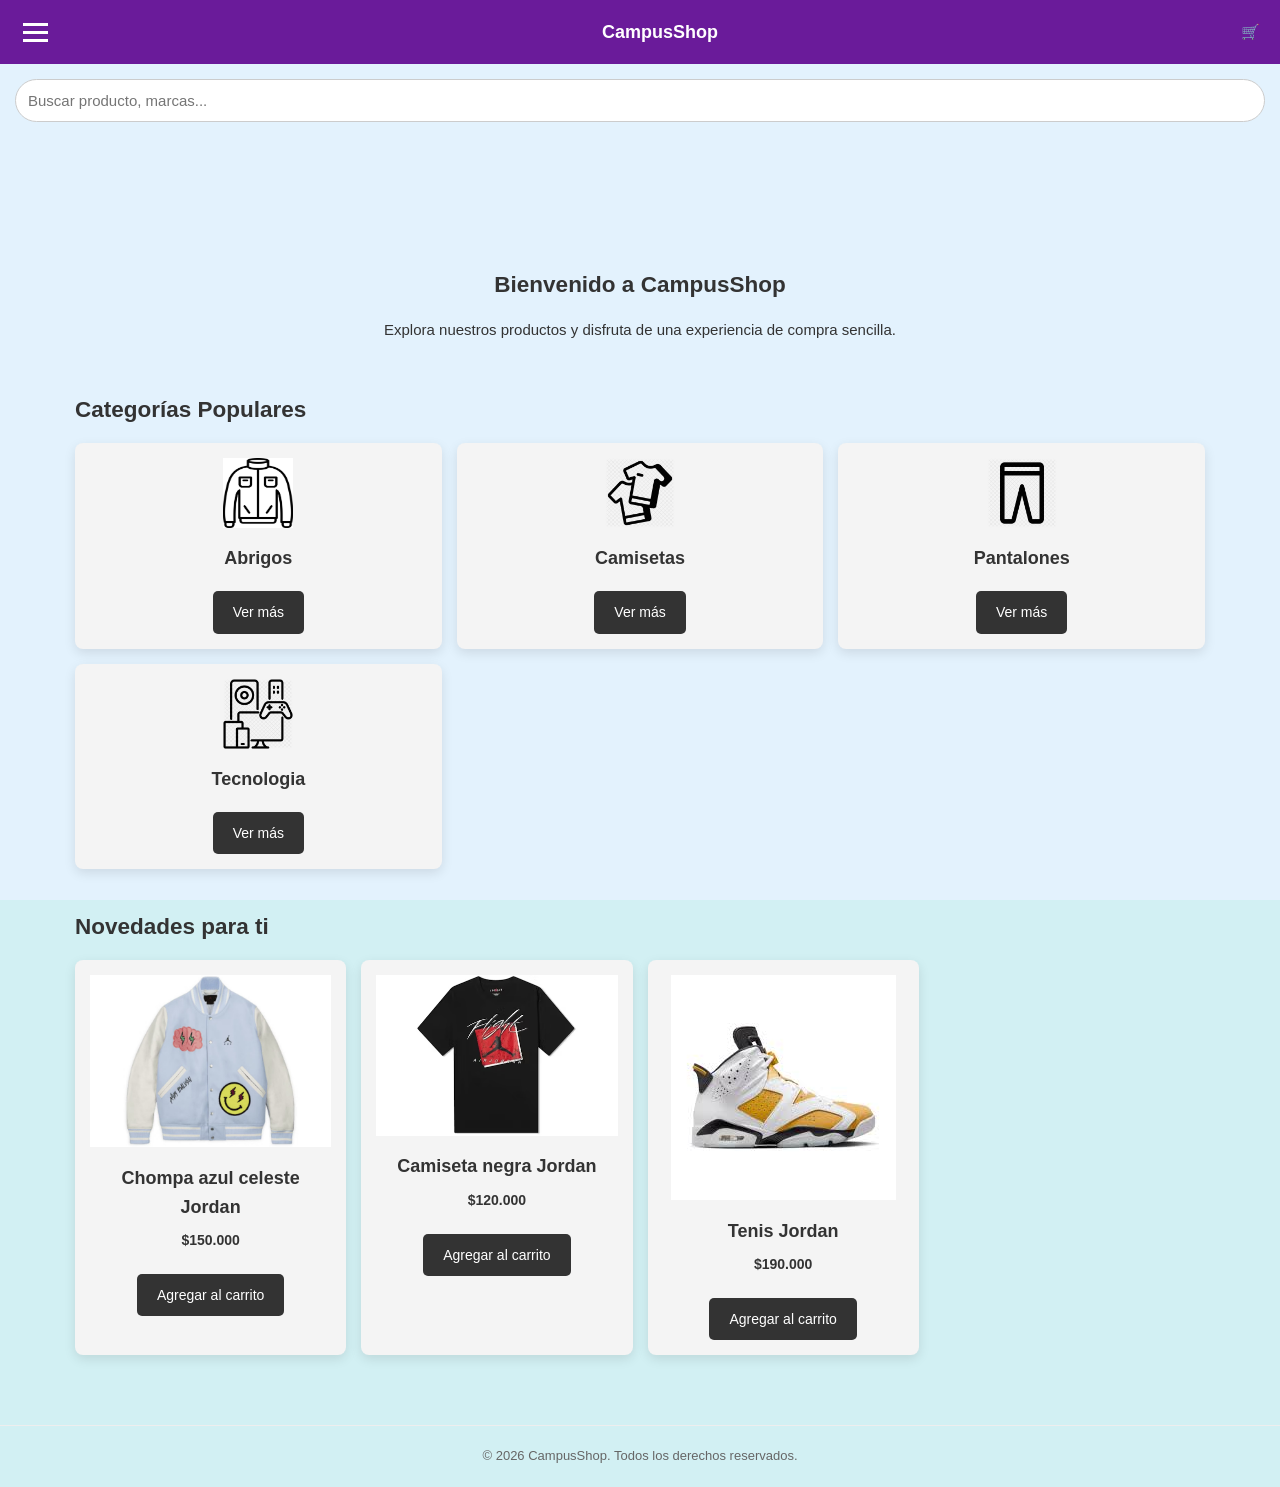
<file: index.html>
<!DOCTYPE html>
<html lang="es">
<head>

  <meta charset="UTF-8">
  <meta name="viewport" content="width=device-width, initial-scale=1.0">
  <title>CampusShop - Inicio</title>

  <link rel="stylesheet" href="css/base.css">

  <link rel="stylesheet" href="css/components.css">

  <link rel="stylesheet" href="css/layout.css">

  <link rel="stylesheet" href="css/responsive.css">

</head>
<body>
  <input type="checkbox" id="menu-toggle" hidden>

  <nav class="sidebar">
    <div class="menu-links">
      <div class="menu-item"><a href="index.html">Inicio</a></div>
      <div class="menu-item"><a href="catalogo.html">Catálogo</a></div>
      <div class="menu-item"><a href="carrito.html">Carrito</a></div>
      <div class="menu-item"><a href="checkout.html">Checkout</a></div>
      <div class="menu-item"><a href="historial.html">Historial</a></div>
      <div class="menu-item"><a href="perfil.html">Perfil</a></div>
      <div class="menu-item"><a href="producto.html">Producto</a></div>
      <div class="menu-item"><a href="vacio.html">Vacío</a></div>
    </div>
  </nav>

  <label for="menu-toggle" class="overlay"></label>

  <header class="site-header">
    <label for="menu-toggle" class="menu-btn">
      <span class="hamburger"></span>
    </label>
    <div class="logo">CampusShop</div>
    <div class="iconos-header">
  <a href="carrito.html" class="icono-carrito">
    🛒
  </a>
</div>

  </header>

  <section class="busqueda">
    <form action="catalogo.html" method="get">
      <input type="text" placeholder="Buscar producto, marcas..." class="search-input">
    </form>
  </section>

  <main>
    <section class="hero">
      <h1>Bienvenido a CampusShop</h1>
      <p>Explora nuestros productos y disfruta de una experiencia de compra sencilla.</p>
    </section>

    <section class="categorias">
      <h2>Categorías Populares</h2>
      <div class="grid-categorias">
        <div class="categoria">
          <img src="IMAGENES/abrigoicon.png" alt="Accesorios">
          <h3>Abrigos</h3>
          <a href="producto.html" class="btn">Ver más</a>
        </div>
        <div class="categoria">
          <img src="IMAGENES/Camisetasicon.png" alt="Accesorios">
          <h3>Camisetas</h3>
          <a href="producto.html" class="btn">Ver más</a>
        </div>
        <div class="categoria">
          <img src="IMAGENES/pantalonesicon.png" alt="Accesorios">
          <h3>Pantalones</h3>
          <a href="producto.html" class="btn">Ver más</a>
        </div>
        <div class="categoria">
          <img src="IMAGENES/electrónicaicon.png" alt="Accesorios">
          <h3>Tecnologia</h3>
          <a href="producto.html" class="btn">Ver más</a>
        </div>
      </div>
    </section>

    <section class="novedades">
      <h2>Novedades para ti</h2>
      
      <div class="grid-productos">
  <div class="producto">
    <img src="IMAGENES/chaqueta.png" alt="">
    <h3>Chompa azul celeste Jordan</h3>
    <p>$150.000</p>
    <a href="carrito.html" class="btn">Agregar al carrito</a>
  </div>
  <div class="producto">
    <img src="IMAGENES/image.png" alt="Camiseta Gráfica">
    <h3>Camiseta negra Jordan</h3>
    <p>$120.000</p>
    <a href="carrito.html" class="btn">Agregar al carrito</a>
  </div>
  <div class="producto">
    <img src="IMAGENES/JR1.png" alt="Zapatos Deportivos">
    <h3>Tenis Jordan</h3>
    <p>$190.000</p>
    <a href="carrito.html" class="btn">Agregar al carrito</a>
  </div>
</div>

    </section>
  </main>

  <footer>
    <p>&copy; 2026 CampusShop. Todos los derechos reservados.</p>
  </footer>
</body>
</html>
</file>
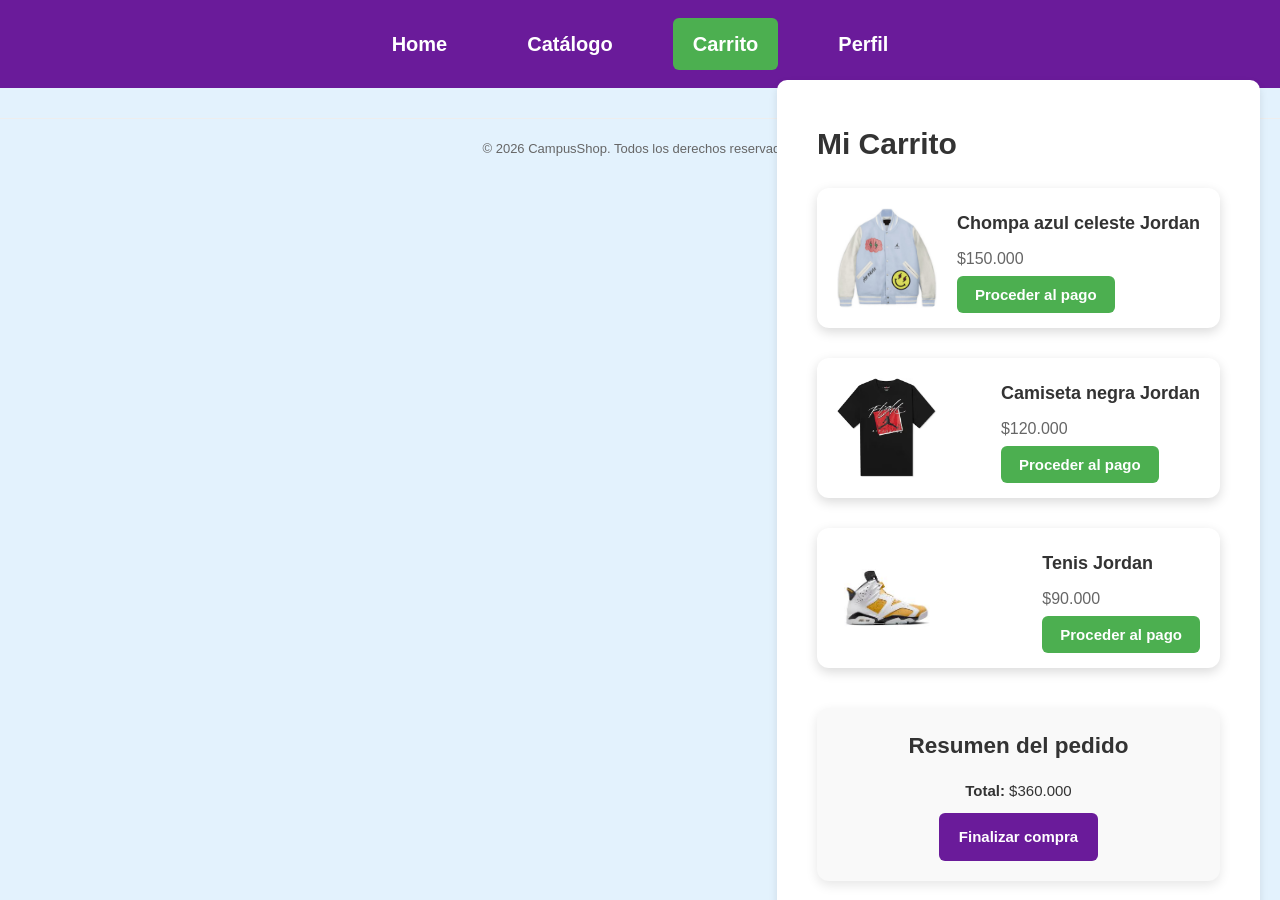
<file: carrito.html>
<!DOCTYPE html>
<html lang="es">
<head>
  <meta charset="UTF-8">
  <meta name="viewport" content="width=device-width, initial-scale=1.0">
  <title>Carrito - CampusShop</title>
  <!-- Estilos globales -->
  <link rel="stylesheet" href="css/base.css">
  <link rel="stylesheet" href="css/layout.css">
  <link rel="stylesheet" href="css/components.css">
  <link rel="stylesheet" href="css/responsive.css">
  <!-- Estilos específicos del carrito -->
  <link rel="stylesheet" href="css/carrito.css">
</head>
<body>
  <header>
    <nav>
      <a href="index.html">Home</a>
      <a href="catalogo.html">Catálogo</a>
      <a href="carrito.html" class="activo">Carrito</a>
      <a href="perfil.html">Perfil</a>
    </nav>
  </header>

  <main class="carrito">
    <h1>Mi Carrito</h1>

    <div class="grid-carrito">
      <div class="producto-carrito">
        <img src="IMAGENES/chaqueta.png" alt="Chaqueta">
        <div class="info-producto">
          <h3>Chompa azul celeste Jordan</h3>
          <p>$150.000</p>
          <a href="checkout.html" class="btn-secundario">Proceder al pago</a>
        </div>
      </div>

      <div class="producto-carrito">
        <img src="IMAGENES/image.png" alt="Camiseta">
        <div class="info-producto">
          <h3>Camiseta negra Jordan</h3>
          <p>$120.000</p>
          <a href="checkout.html" class="btn-secundario">Proceder al pago</a>
        </div>
      </div>

      <div class="producto-carrito">
        <img src="IMAGENES/JR1.png" alt="Tenis">
        <div class="info-producto">
          <h3>Tenis Jordan</h3>
          <p>$90.000</p>
          <a href="checkout.html" class="btn-secundario">Proceder al pago</a>
        </div>
      </div>
    </div>

    <div class="resumen-carrito">
      <h2>Resumen del pedido</h2>
      <p><strong>Total:</strong> $360.000</p>
      <a href="checkout.html" class="btn-principal">Finalizar compra</a>
    </div>
  </main>

  <footer>
    <p>&copy; 2026 CampusShop. Todos los derechos reservados.</p>
  </footer>
</body>
</html>
</file>
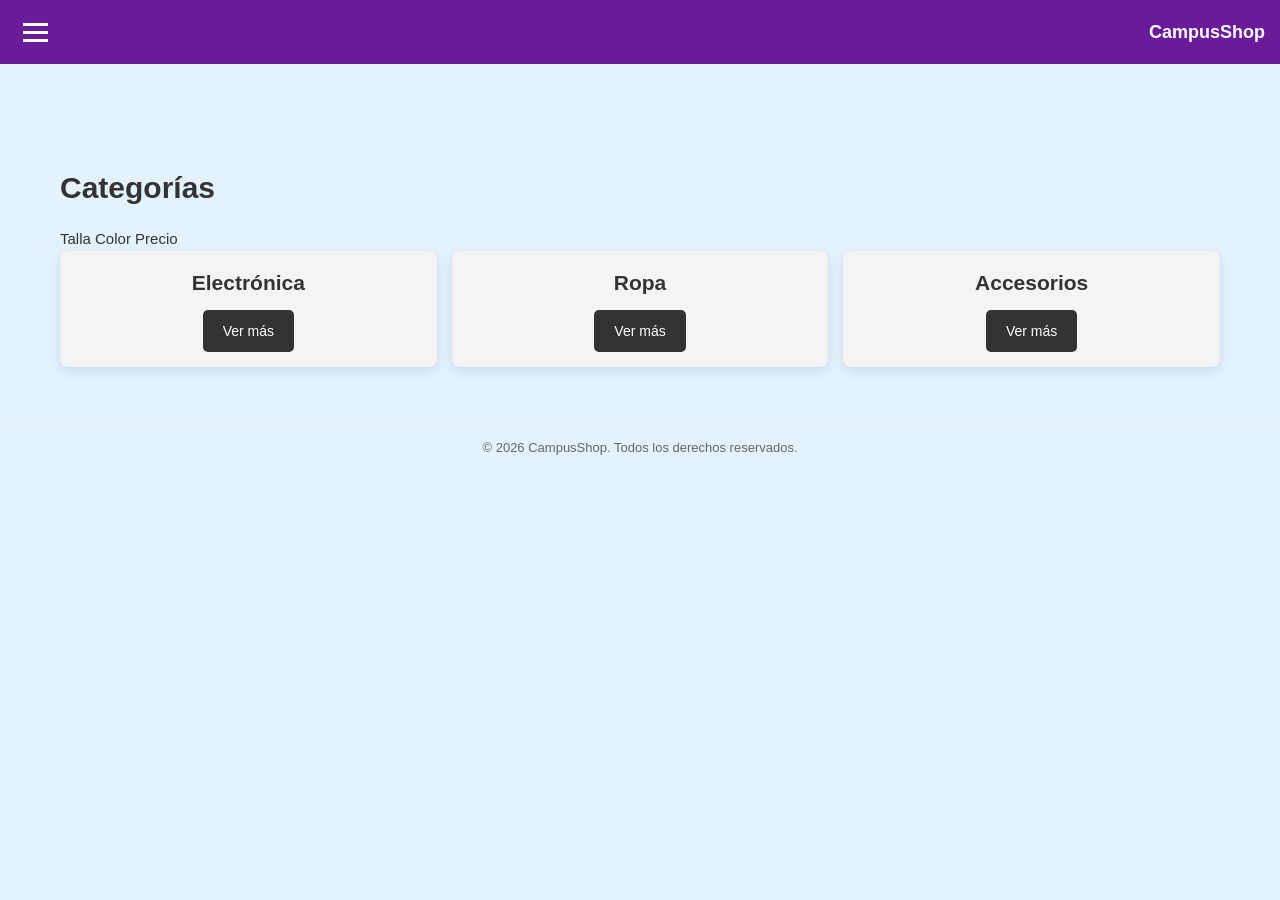
<file: catalogo.html>
<!DOCTYPE html>
<html lang="es">
<head>
  <meta charset="UTF-8">
  <meta name="viewport" content="width=device-width, initial-scale=1.0">
  <title>CampusShop - Catálogo</title>
  <link rel="stylesheet" href="css/base.css">
  <link rel="stylesheet" href="css/components.css">
  <link rel="stylesheet" href="css/layout.css">
  <link rel="stylesheet" href="css/responsive.css">
</head>
<body>
  <input type="checkbox" id="menu-toggle" hidden>

  <nav class="sidebar">
    <div class="menu-links">
      <div class="menu-item"><a href="index.html">Inicio</a></div>
      <div class="menu-item"><a href="catalogo.html">Catálogo</a></div>
      <div class="menu-item"><a href="carrito.html">Carrito</a></div>
      <div class="menu-item"><a href="checkout.html">Checkout</a></div>
      <div class="menu-item"><a href="historial.html">Historial</a></div>
      <div class="menu-item"><a href="perfil.html">Perfil</a></div>
      <div class="menu-item"><a href="producto.html">Producto</a></div>
      <div class="menu-item"><a href="vacio.html">Vacío</a></div>
    </div>
  </nav>

  <label for="menu-toggle" class="overlay"></label>

  <header class="site-header">
    <label for="menu-toggle" class="menu-btn">
      <span class="hamburger"></span>
    </label>
    <div class="logo">CampusShop</div>
  </header>

  <main class="catalogo">
    <h1>Categorías</h1>
    <div class="filtros">
  <span class="filtro">Talla</span>
  <span class="filtro">Color</span>
  <span class="filtro">Precio</span>
  </div>

    <div class="grid-categorias">
      <div class="categoria">
        <h2>Electrónica</h2>
        <a href="producto.html" class="btn">Ver más</a>
      </div>
      <div class="categoria">
        <h2>Ropa</h2>
        <a href="producto.html" class="btn">Ver más</a>
      </div>
      <div class="categoria">
        <h2>Accesorios</h2>
        <a href="producto.html" class="btn">Ver más</a>
      </div>
    </div>
  </main>

  <footer>
    <p>&copy; 2026 CampusShop. Todos los derechos reservados.</p>
  </footer>
</body>
</html>
</file>
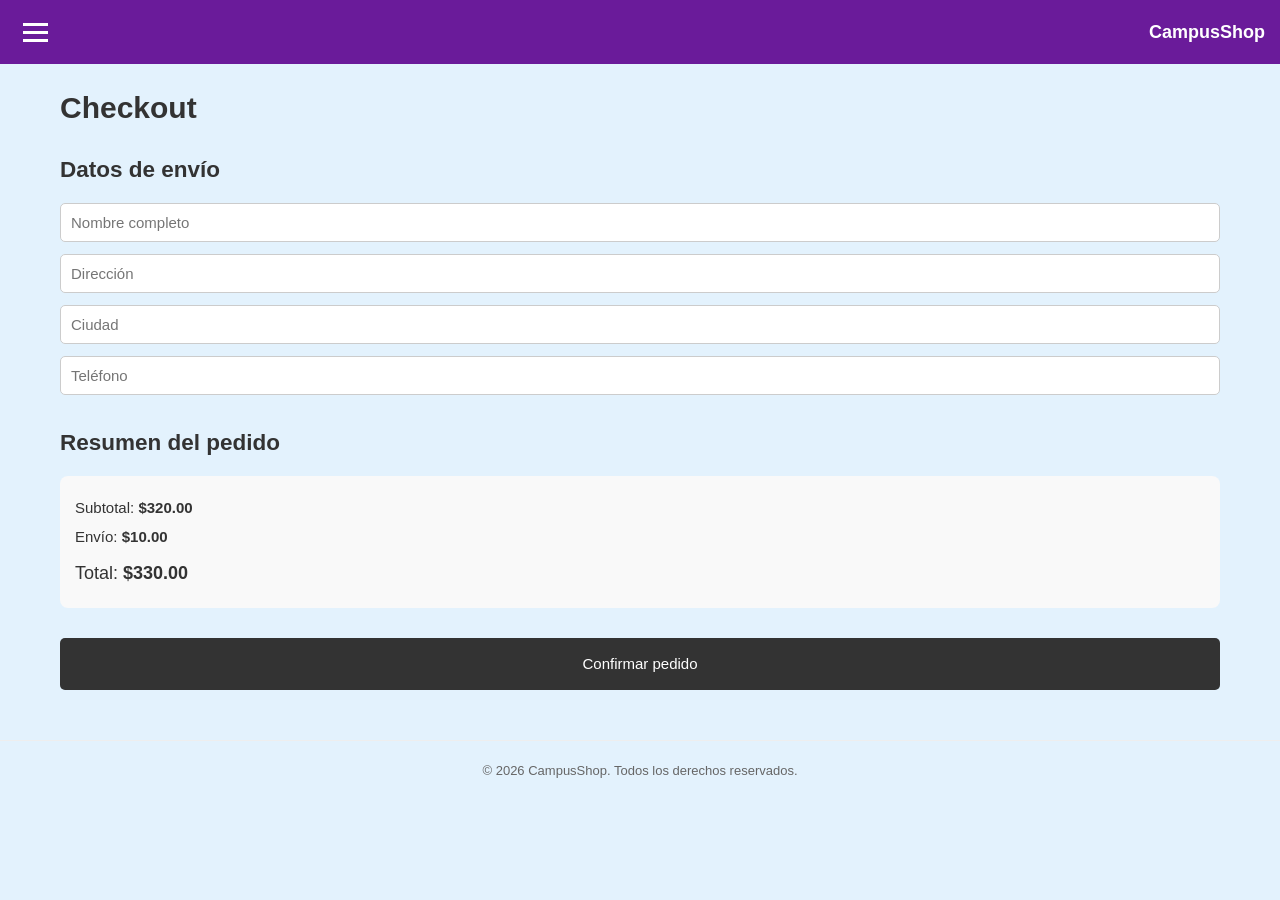
<file: checkout.html>
<!DOCTYPE html>
<html lang="es">
<head>
  <meta charset="UTF-8">
  <meta name="viewport" content="width=device-width, initial-scale=1.0">
  <title>CampusShop - Checkout</title>
  <link rel="stylesheet" href="css/base.css">
  <link rel="stylesheet" href="css/components.css">
  <link rel="stylesheet" href="css/layout.css">
  <link rel="stylesheet" href="css/responsive.css">
</head>
<body>
  <input type="checkbox" id="menu-toggle" hidden>

  <nav class="sidebar">
    <div class="menu-links">
      <div class="menu-item"><a href="index.html">Inicio</a></div>
      <div class="menu-item"><a href="catalogo.html">Catálogo</a></div>
      <div class="menu-item"><a href="carrito.html">Carrito</a></div>
      <div class="menu-item"><a href="checkout.html">Checkout</a></div>
      <div class="menu-item"><a href="historial.html">Historial</a></div>
      <div class="menu-item"><a href="perfil.html">Perfil</a></div>
      <div class="menu-item"><a href="producto.html">Producto</a></div>
      <div class="menu-item"><a href="vacio.html">Vacío</a></div>
    </div>
  </nav>

  <label for="menu-toggle" class="overlay"></label>

  <header class="site-header">
    <label for="menu-toggle" class="menu-btn">
      <span class="hamburger"></span>
    </label>
    <div class="logo">CampusShop</div>
  </header>

  <main style="padding: 20px;">
    <h1>Checkout</h1>

    <div style="margin-top: 20px;">
      <h2>Datos de envío</h2>
      <div style="display: flex; flex-direction: column; gap: 12px; margin-top: 15px;">
        <input type="text" placeholder="Nombre completo" style="padding: 10px; border: 1px solid #ccc; border-radius: 5px; font-size: 15px;">
        <input type="text" placeholder="Dirección" style="padding: 10px; border: 1px solid #ccc; border-radius: 5px; font-size: 15px;">
        <input type="text" placeholder="Ciudad" style="padding: 10px; border: 1px solid #ccc; border-radius: 5px; font-size: 15px;">
        <input type="text" placeholder="Teléfono" style="padding: 10px; border: 1px solid #ccc; border-radius: 5px; font-size: 15px;">
      </div>
    </div>

    <div style="margin-top: 30px;">
      <h2>Resumen del pedido</h2>
      <div class="resumen" style="text-align: left; margin-top: 15px;">
        <p>Subtotal: <strong>$320.00</strong></p>
        <p>Envío: <strong>$10.00</strong></p>
        <p style="font-size: 18px; margin-top: 10px;">Total: <strong>$330.00</strong></p>
      </div>
    </div>

    <div style="margin-top: 30px;">
      <a href="historial.html" class="btn" style="width: 100%; display: block; text-align: center; padding: 14px;">Confirmar pedido</a>
    </div>
  </main>

  <footer>
    <p>&copy; 2026 CampusShop. Todos los derechos reservados.</p>
  </footer>
</body>
</html>
</file>
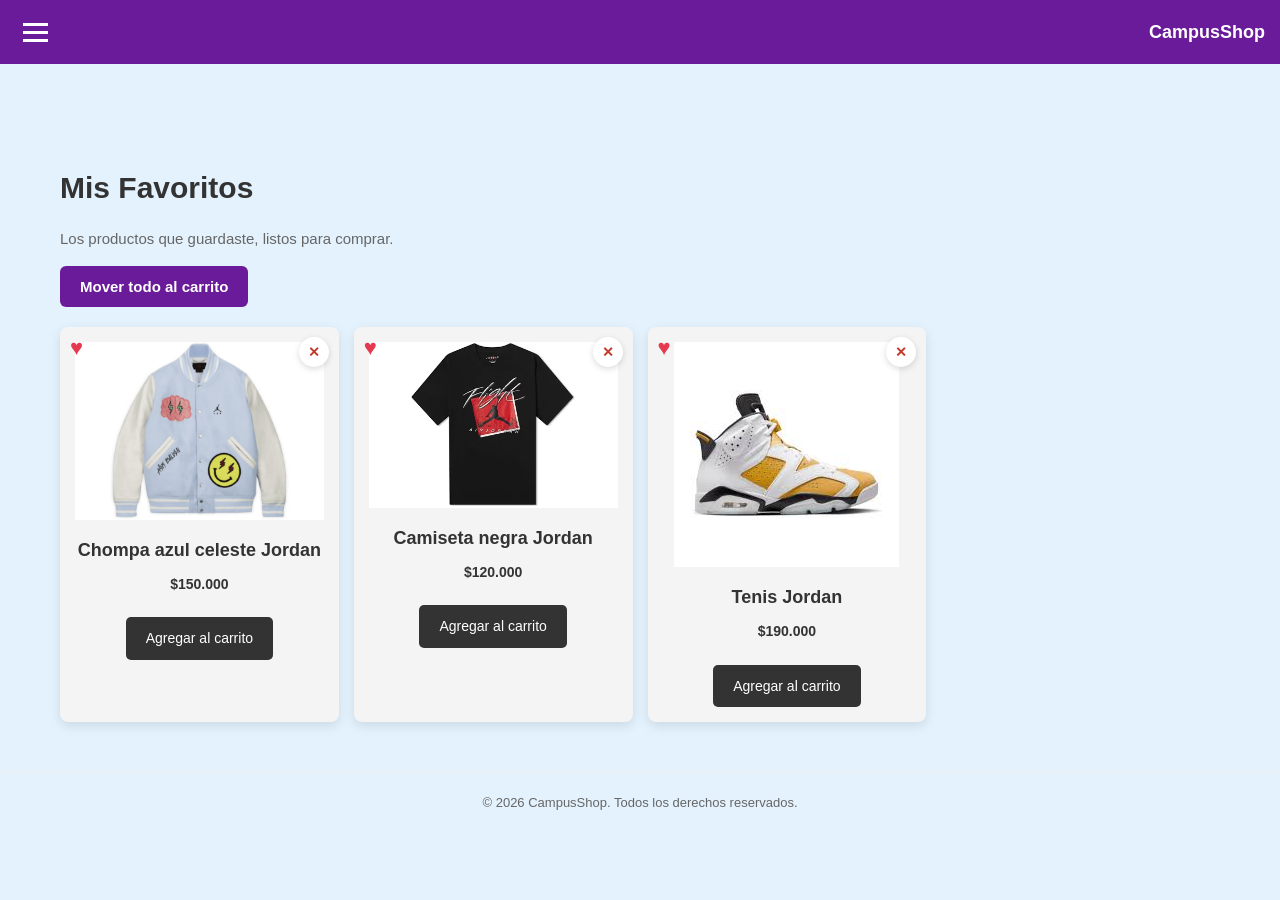
<file: favoritos.html>
<!DOCTYPE html>
<html lang="es">
<head>
  <meta charset="UTF-8">
  <meta name="viewport" content="width=device-width, initial-scale=1.0">
  <title>CampusShop - Mis Favoritos</title>
  <link rel="stylesheet" href="css/base.css">
  <link rel="stylesheet" href="css/components.css">
  <link rel="stylesheet" href="css/layout.css">
  <link rel="stylesheet" href="css/responsive.css">
  <link rel="stylesheet" href="css/favoritos.css">
</head>
<body>
  <input type="checkbox" id="menu-toggle" hidden>

  <nav class="sidebar">
    <div class="menu-links">
      <div class="menu-item"><a href="index.html">Inicio</a></div>
      <div class="menu-item"><a href="catalogo.html">Catálogo</a></div>
      <div class="menu-item"><a href="carrito.html">Carrito</a></div>
      <div class="menu-item"><a href="checkout.html">Checkout</a></div>
      <div class="menu-item"><a href="historial.html">Historial</a></div>
      <div class="menu-item"><a href="perfil.html">Perfil</a></div>
      <div class="menu-item"><a href="favoritos.html" class="activo">Favoritos</a></div>
      <div class="menu-item"><a href="producto.html">Producto</a></div>
    </div>
  </nav>

  <label for="menu-toggle" class="overlay"></label>

  <header class="site-header">
    <label for="menu-toggle" class="menu-btn">
      <span class="hamburger"></span>
    </label>
    <div class="logo">CampusShop</div>
  </header>

  <main class="favoritos">
    <h1>Mis Favoritos</h1>
    <p class="subtitulo">Los productos que guardaste, listos para comprar.</p>

    <button id="btn-mover-todo" class="btn-principal" onclick="moverTodoAlCarrito()">
      Mover todo al carrito
    </button>

    <div class="grid-productos grid-favoritos" id="grid-favoritos">
      <div class="producto favorito">
        <button class="btn-eliminar" title="Quitar de favoritos" onclick="eliminarFavorito(this)">✕</button>
        <span class="icono-corazon">&#9829;</span>
        <img src="IMAGENES/chaqueta.png" alt="Chompa azul celeste Jordan">
        <h3>Chompa azul celeste Jordan</h3>
        <p>$150.000</p>
        <a href="carrito.html" class="btn">Agregar al carrito</a>
      </div>
      <div class="producto favorito">
        <button class="btn-eliminar" title="Quitar de favoritos" onclick="eliminarFavorito(this)">✕</button>
        <span class="icono-corazon">&#9829;</span>
        <img src="IMAGENES/image.png" alt="Camiseta negra Jordan">
        <h3>Camiseta negra Jordan</h3>
        <p>$120.000</p>
        <a href="carrito.html" class="btn">Agregar al carrito</a>
      </div>
      <div class="producto favorito">
        <button class="btn-eliminar" title="Quitar de favoritos" onclick="eliminarFavorito(this)">✕</button>
        <span class="icono-corazon">&#9829;</span>
        <img src="IMAGENES/JR1.png" alt="Tenis Jordan">
        <h3>Tenis Jordan</h3>
        <p>$190.000</p>
        <a href="carrito.html" class="btn">Agregar al carrito</a>
      </div>
    </div>

    <!--
    <div class="empty-state">
      <div class="empty-icono">🤍</div>
      <p>Tu lista de deseos está vacía</p>
      <a href="catalogo.html" class="btn">Ver catálogo</a>
    </div>
    -->

  </main>

  <footer>
    <p>&copy; 2026 CampusShop. Todos los derechos reservados.</p>
  </footer>

  <script>
    function eliminarFavorito(boton) {
      const card = boton.closest('.favorito');
      card.remove();
      verificarVacio();
    }
    function moverTodoAlCarrito() {
      const cards = document.querySelectorAll('#grid-favoritos .favorito');
      if (cards.length === 0) return;
      alert('Se movieron ' + cards.length + ' producto(s) al carrito 🛒');
      cards.forEach(card => card.remove());
      verificarVacio();
    }
    function verificarVacio() {
      const grid = document.getElementById('grid-favoritos');
      if (grid && grid.children.length === 0 && !document.querySelector('.empty-state')) {
        grid.insertAdjacentHTML('afterend', `
          <div class="empty-state">
            <div class="empty-icono">🤍</div>
            <p>Tu lista de deseos está vacía</p>
            <a href="catalogo.html" class="btn">Ver catálogo</a>
          </div>
        `);
      }
    }
  </script>
</body>
</html>
</file>
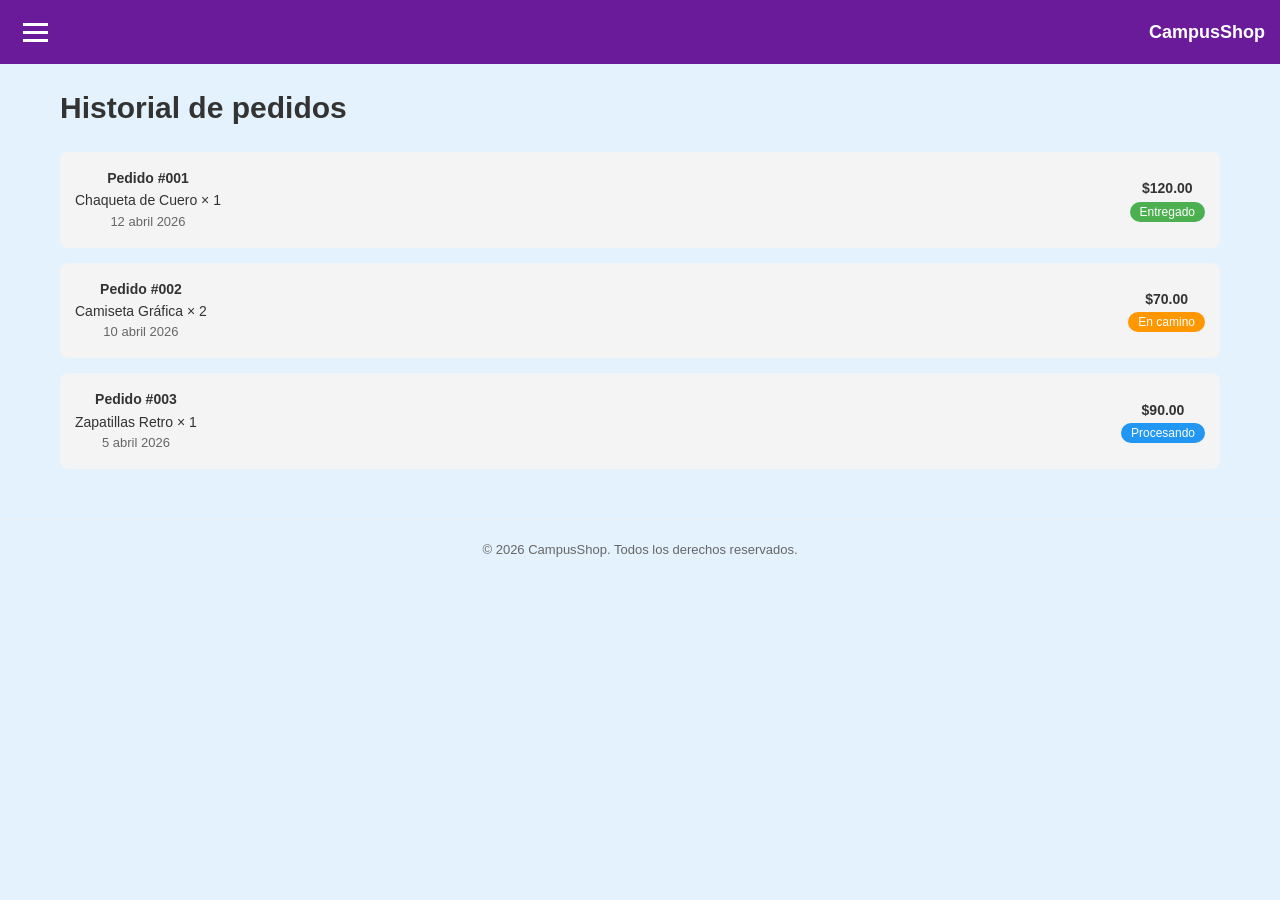
<file: historial.html>
<!DOCTYPE html>
<html lang="es">
<head>
  <meta charset="UTF-8">
  <meta name="viewport" content="width=device-width, initial-scale=1.0">
  <title>CampusShop - Historial</title>
  <link rel="stylesheet" href="css/base.css">
  <link rel="stylesheet" href="css/components.css">
  <link rel="stylesheet" href="css/layout.css">
  <link rel="stylesheet" href="css/responsive.css">
</head>
<body>
  <input type="checkbox" id="menu-toggle" hidden>

  <nav class="sidebar">
    <div class="menu-links">
      <div class="menu-item"><a href="index.html">Inicio</a></div>
      <div class="menu-item"><a href="catalogo.html">Catálogo</a></div>
      <div class="menu-item"><a href="carrito.html">Carrito</a></div>
      <div class="menu-item"><a href="checkout.html">Checkout</a></div>
      <div class="menu-item"><a href="historial.html">Historial</a></div>
      <div class="menu-item"><a href="perfil.html">Perfil</a></div>
      <div class="menu-item"><a href="producto.html">Producto</a></div>
      <div class="menu-item"><a href="vacio.html">Vacío</a></div>
    </div>
  </nav>

  <label for="menu-toggle" class="overlay"></label>

  <header class="site-header">
    <label for="menu-toggle" class="menu-btn">
      <span class="hamburger"></span>
    </label>
    <div class="logo">CampusShop</div>
  </header>

  <main class="historial" style="padding: 20px;">
    <h1>Historial de pedidos</h1>

    <div style="margin-top: 20px; display: flex; flex-direction: column; gap: 15px;">

      <div class="pedido">
        <div>
          <strong>Pedido #001</strong>
          <p>Chaqueta de Cuero × 1</p>
          <p style="font-size: 13px; color: #666;">12 abril 2026</p>
        </div>
        <div>
          <p><strong>$120.00</strong></p>
          <span style="background: #4caf50; color: #fff; padding: 3px 10px; border-radius: 20px; font-size: 12px;">Entregado</span>
        </div>
      </div>

      <div class="pedido">
        <div>
          <strong>Pedido #002</strong>
          <p>Camiseta Gráfica × 2</p>
          <p style="font-size: 13px; color: #666;">10 abril 2026</p>
        </div>
        <div>
          <p><strong>$70.00</strong></p>
          <span style="background: #ff9800; color: #fff; padding: 3px 10px; border-radius: 20px; font-size: 12px;">En camino</span>
        </div>
      </div>

      <div class="pedido">
        <div>
          <strong>Pedido #003</strong>
          <p>Zapatillas Retro × 1</p>
          <p style="font-size: 13px; color: #666;">5 abril 2026</p>
        </div>
        <div>
          <p><strong>$90.00</strong></p>
          <span style="background: #2196f3; color: #fff; padding: 3px 10px; border-radius: 20px; font-size: 12px;">Procesando</span>
        </div>
      </div>

    </div>
  </main>

  <footer>
    <p>&copy; 2026 CampusShop. Todos los derechos reservados.</p>
  </footer>
</body>
</html>
</file>
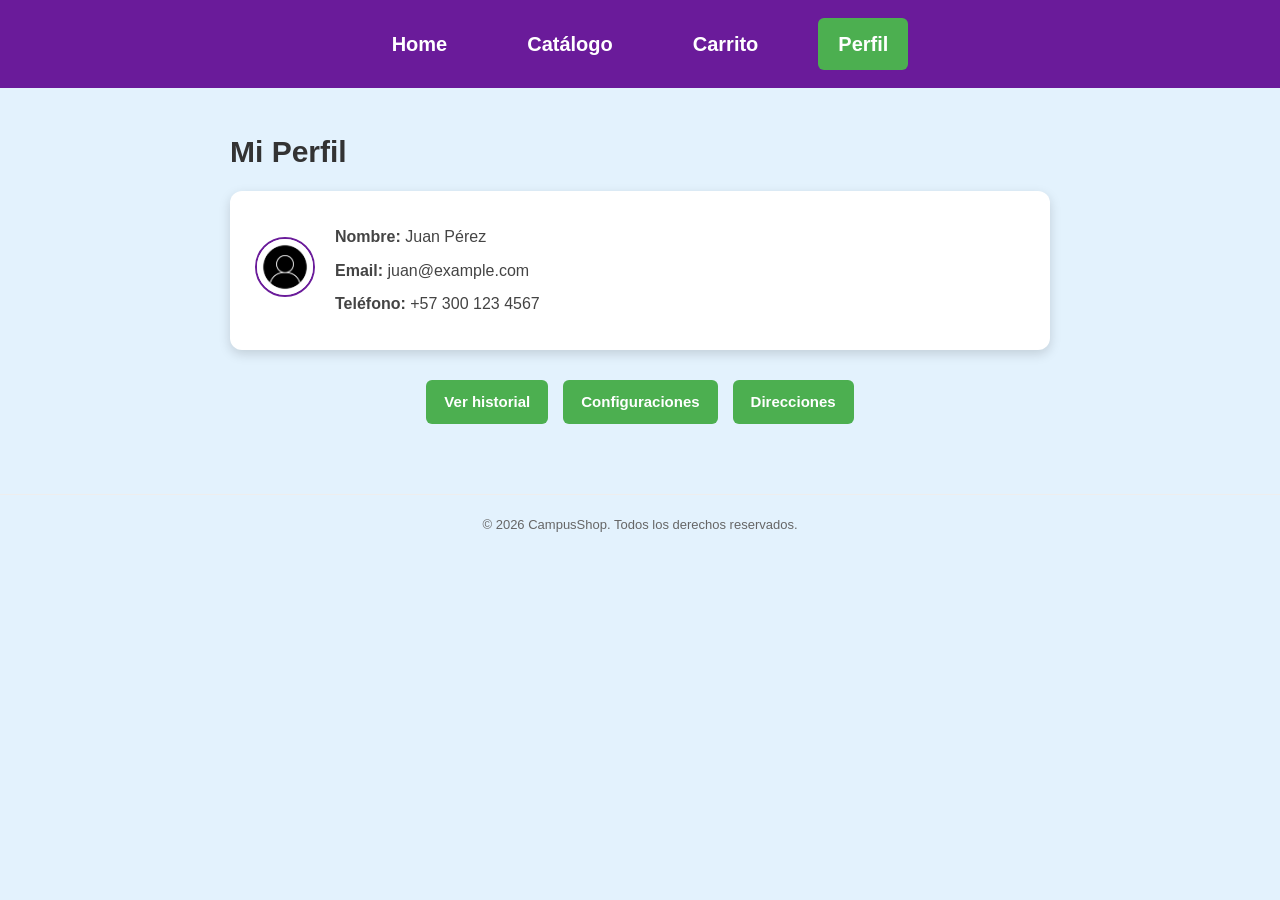
<file: perfil.html>
<!DOCTYPE html>
<html lang="es">
<head>
  <meta charset="UTF-8">
  <meta name="viewport" content="width=device-width, initial-scale=1.0">
  <title>Perfil - CampusShop</title>
  <!-- Estilos globales -->
  <link rel="stylesheet" href="css/base.css">
  <link rel="stylesheet" href="css/layout.css">
  <link rel="stylesheet" href="css/components.css">
  <link rel="stylesheet" href="css/responsive.css">
  <!-- Estilos específicos del perfil -->
  <link rel="stylesheet" href="css/perfil.css">
</head>
<body>
  <header>
    <nav>
      <a href="index.html">Home</a>
      <a href="catalogo.html">Catálogo</a>
      <a href="carrito.html">Carrito</a>
      <a href="perfil.html" class="activo">Perfil</a>
    </nav>
  </header>

  <main class="perfil">
    <h1>Mi Perfil</h1>

    <div class="card-perfil">
      <div class="avatar">
        <img src="IMAGENES/avatar.png" alt="Foto de perfil">
      </div>
      <div class="info-perfil">
        <p><strong>Nombre:</strong> Juan Pérez</p>
        <p><strong>Email:</strong> juan@example.com</p>
        <p><strong>Teléfono:</strong> +57 300 123 4567</p>
      </div>
    </div>

    <div class="acciones-perfil">
      <a href="historial.html" class="btn-secundario">Ver historial</a>
      <a href="vacio.html" class="btn-secundario">Configuraciones</a>
      <a href="vacio.html" class="btn-secundario">Direcciones</a>
    </div>
  </main>

  <footer>
    <p>&copy; 2026 CampusShop. Todos los derechos reservados.</p>
  </footer>
</body>
</html>
</file>
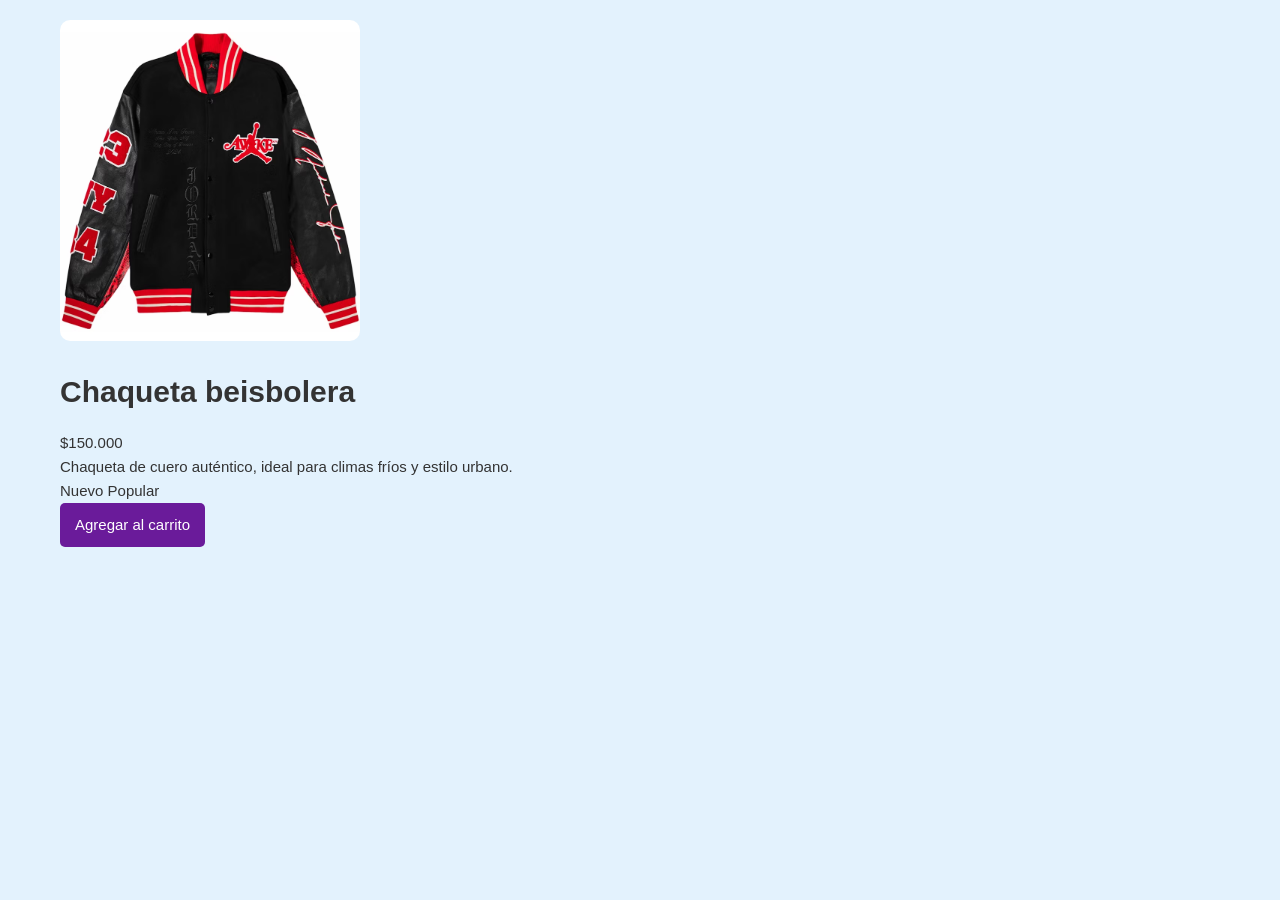
<file: producto.html>
<!DOCTYPE html>
<html lang="en">
<head>
    <meta charset="UTF-8">
    <meta name="viewport" content="width=device-width, initial-scale=1.0">
    <title>Document</title>
    <link rel="stylesheet" href="css/responsive.css">
    <link rel="stylesheet" href="css/components.css">
    <link rel="stylesheet" href="css/base.css">
    <link rel="stylesheet" href="css/layout.css">
</head>
<body>
    <main class="detalle-producto" style="padding:20px;">
    <img src="IMAGENES/chaquetajordan.png" alt="Chaqueta de Cuero" class="imagen-principal">
    <h1>Chaqueta beisbolera</h1>
    <p class="precio">$150.000</p>
    <p class="descripcion">Chaqueta de cuero auténtico, ideal para climas fríos y estilo urbano.</p>
    <div class="tags">
        <span class="etiqueta">Nuevo</span>
        <span class="etiqueta">Popular</span>
    </div>
    <a href="carrito.html" class="btn">Agregar al carrito</a>
    </main>

</body>
</html>
</file>
<file: css/base.css>
* {
  margin: 0;
  padding: 0;
  box-sizing: border-box;
}

html, body {
  font-family: Arial, sans-serif;
  line-height: 1.6;
  background: #d2f0f3;
  color: #6a1b9a;
  height: 100%;
}

a {
  text-decoration: none;
  color: inherit;
}

/* ====== Botón global ====== */
.btn {
  background: #6a1b9a;
  color: #fff;
  padding: 10px 15px;
  border-radius: 5px;
  text-decoration: none;
  display: inline-block;
}

/* ====== Colores globales ====== */
:root {
  --color-principal: #6a1b9a;   /* morado */
  --color-secundario: #4caf50;  /* verde */
  --color-fondo: #e3f2fd;       /* azul claro */
  --color-card: #ffffff;        /* blanco */
  --color-texto: #333333;       /* gris oscuro */
}

body {
  background: var(--color-fondo);
  color: var(--color-texto);
  font-family: Arial, sans-serif;
}
</file>
<file: css/components.css>
.btn {
  display: inline-block;
  padding: 10px 20px;
  background: #333;
  color: #fff;
  border-radius: 5px;
  transition: background 0.3s;
}

.btn:hover {
  background: #ff9800;
}

.menu-btn {
  display: inline-flex;
  align-items: center;
  justify-content: center;
  width: 40px;
  height: 40px;
  cursor: pointer;
  z-index: 80;
}

.hamburger {
  width: 20px;
  height: 2px;
  background: #fff;
  position: relative;
  transition: all 0.3s ease;
}

.hamburger::before,
.hamburger::after {
  content: "";
  position: absolute;
  left: 0;
  width: 20px;
  height: 2px;
  background: #fff;
  transition: all 0.3s ease;
}

.hamburger::before { top: -6px; }
.hamburger::after { bottom: -6px; }
/* ====== Carrito panel ====== */
.carrito {
  max-width: 300px;
  background: #fff;
  border-radius: 10px;
  box-shadow: 0 4px 8px rgba(0,0,0,0.1);
  padding: 20px;
  position: fixed;
  top: 80px;
  right: 20px;
  z-index: 1000;
}

.producto-carrito {
  display: flex;
  justify-content: space-between;
  background: #f9f9f9;
  padding: 10px;
  border-radius: 8px;
  margin-bottom: 10px;
}

.resumen {
  margin-top: 20px;
  background: #eee;
  padding: 15px;
  border-radius: 8px;
}

/* ====== Icono de carrito ====== */
.icono-carrito {
  position: fixed;
  top: 20px;
  right: 20px;
  z-index: 2000;
}

.icono-carrito img {
  width: 40px;
  height: auto;
  cursor: pointer;
  transition: transform 0.2s ease;
}

.icono-carrito img:hover {
  transform: scale(1.1);
}

/* ====== Perfil ====== */
.perfil {
  padding: 40px;
  max-width: 900px;
  margin: 0 auto;
}

.card-perfil {
  display: flex;
  align-items: center;
  background: #ffffff;
  border-radius: 12px;
  box-shadow: 0 4px 12px rgba(0,0,0,0.15);
  padding: 30px;
  margin-bottom: 30px;
  transition: transform 0.2s ease;
}

.card-perfil:hover {
  transform: translateY(-5px);
}

.avatar img {
  width: 130px;
  height: 130px;
  border-radius: 50%;
  margin-right: 30px;
  border: 4px solid #6a1b9a;
}

.info-perfil p {
  margin: 12px 0;
  font-size: 17px;
  color: #444;
}

.acciones-perfil {
  display: flex;
  gap: 20px;
  justify-content: center;
}

.btn-secundario {
  background: #4caf50;
  color: #fff;
  padding: 12px 20px;
  border-radius: 6px;
  text-decoration: none;
  font-weight: bold;
  transition: background 0.3s ease;
}

.btn-secundario:hover {
  background: #388e3c;
}

/* ====== Cards de categorías y productos ====== */
.categoria, .producto {
  background: #fff;
  border-radius: 12px;
  box-shadow: 0 4px 12px rgba(0,0,0,0.1);
  padding: 20px;
  text-align: center;
  transition: transform 0.2s ease;
}

.categoria:hover, .producto:hover {
  transform: translateY(-5px);
}

.categoria img, .producto img {
  max-width: 100px;
  margin-bottom: 15px;
}

.categoria h3, .producto h3 {
  font-size: 18px;
  margin-bottom: 10px;
}

.categoria .btn, .producto .btn {
  margin-top: 10px;
  display: inline-block;
}

/* ====== Cards de categorías y productos ====== */
.categoria, .producto {
  background: #fff;
  border-radius: 12px;
  box-shadow: 0 4px 12px rgba(0,0,0,0.1);
  padding: 20px;
  text-align: center;
  transition: transform 0.2s ease;
}

.categoria:hover, .producto:hover {
  transform: translateY(-5px);
}

.categoria img, .producto img {
  max-width: 120px;
  margin-bottom: 15px;
}

.categoria h3, .producto h3 {
  font-size: 18px;
  margin-bottom: 10px;
}

.categoria .btn, .producto .btn {
  margin-top: 10px;
  display: inline-block;
}

.card, .categoria, .producto, .producto-carrito {
  background: var(--color-card);
  border-radius: 12px;
  box-shadow: 0 4px 12px rgba(0,0,0,0.1);
  padding: 20px;
  transition: transform 0.2s ease;
}

.card:hover, .categoria:hover, .producto:hover, .producto-carrito:hover {
  transform: translateY(-5px);
}

.btn-principal {
  background: var(--color-principal);
  color: #fff;
  padding: 12px 20px;
  border-radius: 6px;
  text-decoration: none;
  font-weight: bold;
  transition: background 0.3s ease;
}

.btn-principal:hover {
  background: var(--color-secundario);
}

.btn-secundario {
  background: var(--color-secundario);
  color: #fff;
  padding: 10px 18px;
  border-radius: 6px;
  text-decoration: none;
  font-weight: bold;
  transition: background 0.3s ease;
}

.btn-secundario:hover {
  background: #388e3c;
}
</file>
<file: css/layout.css>
/* ====== Base: Celular (mobile-first) ====== */
body {
  font-size: 15px;
  margin: 0;
  padding: 0;
  font-family: Arial, sans-serif;
}

header.site-header {
  display: flex;
  justify-content: space-between;
  align-items: center;
  padding: 12px 15px;
  background: #6a1b9a;        /* fondo oscuro para que el hamburger sea visible */
  position: sticky;
  top: 0;
  z-index: 50;
}

.logo {
  font-weight: bold;
  font-size: 18px;
  color: #fff;             /* logo blanco sobre fondo oscuro */
}

.hero {
  padding: 30px 15px;
  text-align: center;
}

.categorias,
.novedades {
  padding: 20px 15px;
}

.categorias h2,
.novedades h2,
main h1 {
  margin-bottom: 15px;
}

.grid-categorias,
.grid-productos {
  display: grid;
  grid-template-columns: 1fr; /* una sola columna en celular */
  gap: 15px;
}
.grid-categorias{
  grid-template-columns: repeat(3, 1fr);
}

.categoria,
.producto,
.pedido {
  width: 100%;
  padding: 15px;
  font-size: 14px;
  background: #f4f4f4;
  border-radius: 8px;
  text-align: center;
}

.producto img,
.categoria img {
  max-width: 100%;
  height: auto;
  margin-bottom: 10px;
}

.producto h3,
.categoria h3 {
  margin-bottom: 8px;
}

.producto p {
  margin-bottom: 12px;
  font-weight: bold;
}

.resumen {
  margin-top: 20px;
  text-align: center;
  font-size: 16px;
}

footer {
  text-align: center;
  padding: 20px 15px;
  font-size: 13px;
  color: #666;
  margin-top: 30px;
  border-top: 1px solid #eee;
}

/* Sidebar menú hamburguesa */
.sidebar {
  position: fixed;
  top: 0;
  left: -250px;
  width: 250px;
  height: 100%;
  background: #222;
  transition: left 0.3s ease;
  z-index: 1000;
}

#menu-toggle:checked ~ .sidebar {
  left: 0;
}

.menu-links {
  display: flex;
  flex-direction: column;
  padding: 60px 20px 20px;  /* padding-top para no quedar debajo del header */
}

.menu-item {
  margin-bottom: 15px;
}

.menu-item a {
  color: #fff;
  text-decoration: none;
  font-size: 16px;
}

.overlay {
  position: fixed;
  top: 0;
  left: 0;
  width: 100%;
  height: 100%;
  background: rgba(0,0,0,0.4);
  opacity: 0;
  pointer-events: none;
  transition: opacity 0.3s ease;
  z-index: 500;
}

#menu-toggle:checked ~ .overlay {
  opacity: 1;
  pointer-events: auto;
}

.menu-btn {
  cursor: pointer;
}

.hamburger {
  display: block;
  width: 25px;
  height: 3px;
  background: #fff;       /* blanco para que sea visible sobre el header oscuro */
  position: relative;
}

.hamburger::before,
.hamburger::after {
  content: "";
  width: 25px;
  height: 3px;
  background: #fff;
  position: absolute;
  left: 0;
}

.hamburger::before {
  top: -8px;
}

.hamburger::after {
  top: 8px;
}

/* ====== Tablet: pantallas medianas desde 600px ====== */
@media (min-width: 600px) {
  .grid-categorias {
    grid-template-columns: repeat(2, 1fr);
  }
  .grid-productos {
    grid-template-columns: repeat(2, 1fr);
  }
  .pedido {
    display: flex;
    justify-content: space-between;
    align-items: center;
  }
}

/* ====== Computador: pantallas grandes desde 1024px ====== */
@media (min-width: 1024px) {
  .grid-categorias {
    grid-template-columns: repeat(3, 1fr);
  }
  .grid-productos {
    grid-template-columns: repeat(4, 1fr);
  }
  .carrito, .historial, .catalogo, .novedades {
    max-width: 1200px;
    margin: 0 auto;
  }
  main {
    max-width: 1200px;
    margin: 0 auto;
    padding: 20px;
  }
}

.busqueda {
  padding: 15px;
}

.search-input {
  width: 100%;
  padding: 12px;
  border: 1px solid #ccc;
  border-radius: 25px;
  font-size: 15px;

}

.categoria img{
  width: 70px;
  height: 70px;
}

/* ====== Detalle de producto ====== */
.detalle-producto .imagen-principal {
  width: 100%;
  max-width: 300px;
  border-radius: 10px;
  margin-bottom: 20px;
}

/* ====== Carrito ====== */
.producto-carrito {
  display: flex;
  justify-content: space-between;
  background: #fff;
  padding: 10px;
  border-radius: 8px;
  margin-bottom: 10px;
  box-shadow: 0 2px 6px rgba(0,0,0,0.05);
}

/* ====== Perfil ====== */
.enlaces-perfil {
  display: flex;
  flex-direction: column;
  gap: 10px;
  margin-top: 20px;
}

/* ====== Pantalla vacía ====== */
.vacio img {
  opacity: 0.8;
}

/* ====== Carrito ====== */
.carrito h1 {
  margin-bottom: 20px;
}

.producto-carrito {
  display: flex;
  justify-content: space-between;
  background: #fff;
  padding: 12px;
  border-radius: 8px;
  margin-bottom: 10px;
  box-shadow: 0 2px 6px rgba(0,0,0,0.05);
}

.resumen {
  margin-top: 20px;
  background: #f9f9f9;
  padding: 15px;
  border-radius: 8px;
}

.resumen p {
  margin: 5px 0;
  font-size: 15px;
}

/* ====== Ajuste de layout para carrito ====== */
main {
  padding-top: 100px; /* espacio para que el carrito fijo no se superponga */
}

/* ====== Navegación principal ====== */
header nav {
  display: flex;
  justify-content: center;
  gap: 40px;
  background: #6a1b9a; /* morado institucional */
  padding: 18px 0;
}

header nav a {
  color: #fff;
  font-size: 20px;       /* más grande */
  font-weight: bold;
  text-decoration: none;
  padding: 10px 20px;
  border-radius: 6px;
  transition: background 0.3s ease;
}

header nav a:hover,
header nav a.activo {
  background: #4caf50;   /* verde al pasar el mouse o activo */
}
</file>
<file: css/responsive.css>
@media (max-width: 768px) {
  #menu-toggle:checked ~ .sidebar {
    transform: translateX(0);
  }

  #menu-toggle:checked ~ .overlay {
    opacity: 1;
    pointer-events: auto;
  }

  #menu-toggle:checked ~ .site-header .hamburger {
    background: transparent;
  }

  #menu-toggle:checked ~ .site-header .hamburger::before {
    transform: rotate(45deg) translate(3px,3px);
    top: 0;
  }

  #menu-toggle:checked ~ .site-header .hamburger::after {
    transform: rotate(-45deg) translate(3px,-3px);
    bottom: 0;
  }
}

/* ====== Responsive carrito ====== */
@media (max-width: 600px) {
  .carrito {
    position: static;
    max-width: 100%;
    margin: 0 auto;
  }

  .icono-carrito {
    top: 15px;
    right: 15px;
  }

  .icono-carrito img {
    width: 32px;
  }
}

/* ====== Perfil ====== */
.perfil {
  padding: 30px;
  max-width: 800px;
  margin: 0 auto;
}

.card-perfil {
  display: flex;
  align-items: center;
  background: #fff;
  border-radius: 12px;
  box-shadow: 0 4px 12px rgba(0,0,0,0.1);
  padding: 20px;
  margin-bottom: 30px;
}

.avatar img {
  width: 100px;
  height: 100px;
  border-radius: 50%;
  margin-right: 20px;
  border: 3px solid #6a1b9a;
}

.info-perfil p {
  margin: 8px 0;
  font-size: 16px;
}

.acciones-perfil {
  display: flex;
  gap: 15px;
  justify-content: center;
}
</file>
<file: css/carrito.css>
/* ====== Carrito ====== */
.carrito {
  padding: 40px;
  max-width: 1000px;
  margin: 0 auto;
}

.grid-carrito {
  display: grid;
  grid-template-columns: 1fr;
  gap: 20px;
  margin-bottom: 30px;
}

.producto-carrito {
  display: flex;
  align-items: center;
  background: #fff;
  border-radius: 12px;
  box-shadow: 0 4px 12px rgba(0,0,0,0.15);
  padding: 20px;
  transition: transform 0.2s ease;
}

.producto-carrito:hover {
  transform: translateY(-5px);
}

.producto-carrito img {
  width: 100px;
  height: 100px;
  border-radius: 8px;
  margin-right: 20px;
  object-fit: cover;
}

.info-producto h3 {
  margin: 0 0 8px;
  font-size: 18px;
  color: #333;
}

.info-producto p {
  margin: 0 0 12px;
  font-size: 16px;
  color: #666;
}

.resumen-carrito {
  background: #f9f9f9;
  border-radius: 12px;
  padding: 20px;
  text-align: center;
  box-shadow: 0 4px 12px rgba(0,0,0,0.1);
}

.resumen-carrito h2 {
  margin-bottom: 15px;
}

.btn-principal {
  background: #6a1b9a;
  color: #fff;
  padding: 12px 20px;
  border-radius: 6px;
  text-decoration: none;
  font-weight: bold;
  transition: background 0.3s ease;
  display: inline-block;
  margin-top: 10px;
}

.btn-principal:hover {
  background: #4caf50;
}
</file>
<file: css/favoritos.css>
/* ============================
   Wishlist (Favoritos)
   ============================ */

.favoritos .subtitulo {
  margin-bottom: 15px;
  color: #666;
}

/* Botón "Mover todo al carrito" */
#btn-mover-todo {
  border: none;
  cursor: pointer;
  font-size: 15px;
  margin-bottom: 20px;
  display: inline-block;
}

/* La card .producto ya viene del catálogo (components.css).
   Aquí solo la ajustamos para poder posicionar íconos encima. */
.grid-favoritos .favorito {
  position: relative;
}

/* Requisito 1: botón Eliminar en la esquina superior (basurero / X) */
.btn-eliminar {
  position: absolute;
  top: 10px;
  right: 10px;
  width: 30px;
  height: 30px;
  border: none;
  border-radius: 50%;
  background: #fff;
  color: #c0392b;
  font-size: 14px;
  font-weight: bold;
  cursor: pointer;
  box-shadow: 0 2px 6px rgba(0,0,0,0.15);
  display: flex;
  align-items: center;
  justify-content: center;
  transition: background 0.2s ease, transform 0.2s ease;
  z-index: 2;
}

.btn-eliminar:hover {
  background: #c0392b;
  color: #fff;
  transform: scale(1.1);
}

/* Requisito 2: ícono de corazón relleno (color sólido) por defecto */
.icono-corazon {
  position: absolute;
  top: 10px;
  left: 10px;
  font-size: 22px;
  color: #e63950;
  line-height: 1;
  z-index: 2;
}

/* Requisito 4 (Bonus): Empty State centrado con Flexbox */
.empty-state {
  display: flex;
  flex-direction: column;
  align-items: center;
  justify-content: center;
  text-align: center;
  padding: 60px 20px;
  gap: 12px;
}

.empty-state .empty-icono {
  font-size: 60px;
  margin-bottom: 10px;
}

.empty-state p {
  font-size: 17px;
  color: #666;
  margin-bottom: 10px;
}
</file>
<file: css/perfil.css>
/* ====== Perfil ====== */
.perfil {
  padding: 40px;
  max-width: 900px;
  margin: 0 auto;
}

.card-perfil {
  display: flex;
  align-items: center;
  background: #ffffff;
  border-radius: 12px;
  box-shadow: 0 4px 12px rgba(0,0,0,0.15);
  padding: 25px;
  margin-bottom: 30px;
  transition: transform 0.2s ease;
}

.card-perfil:hover {
  transform: translateY(-5px);
}

.avatar img {
  width: 60px !important;   /* tamaño más pequeño */
  height: 60px !important;
  border-radius: 50%;       /* circular */
  margin-right: 20px;
  border: 2px solid #6a1b9a; /* borde morado */
  object-fit: cover;        /* evita deformaciones */
}

.info-perfil p {
  margin: 8px 0;
  font-size: 16px;
  color: #444;
}

.acciones-perfil {
  display: flex;
  gap: 15px;
  justify-content: center;
}

.btn-secundario {
  background: #4caf50;
  color: #fff;
  padding: 10px 18px;
  border-radius: 6px;
  text-decoration: none;
  font-weight: bold;
  transition: background 0.3s ease;
}

.btn-secundario:hover {
  background: #388e3c;
}
</file>
